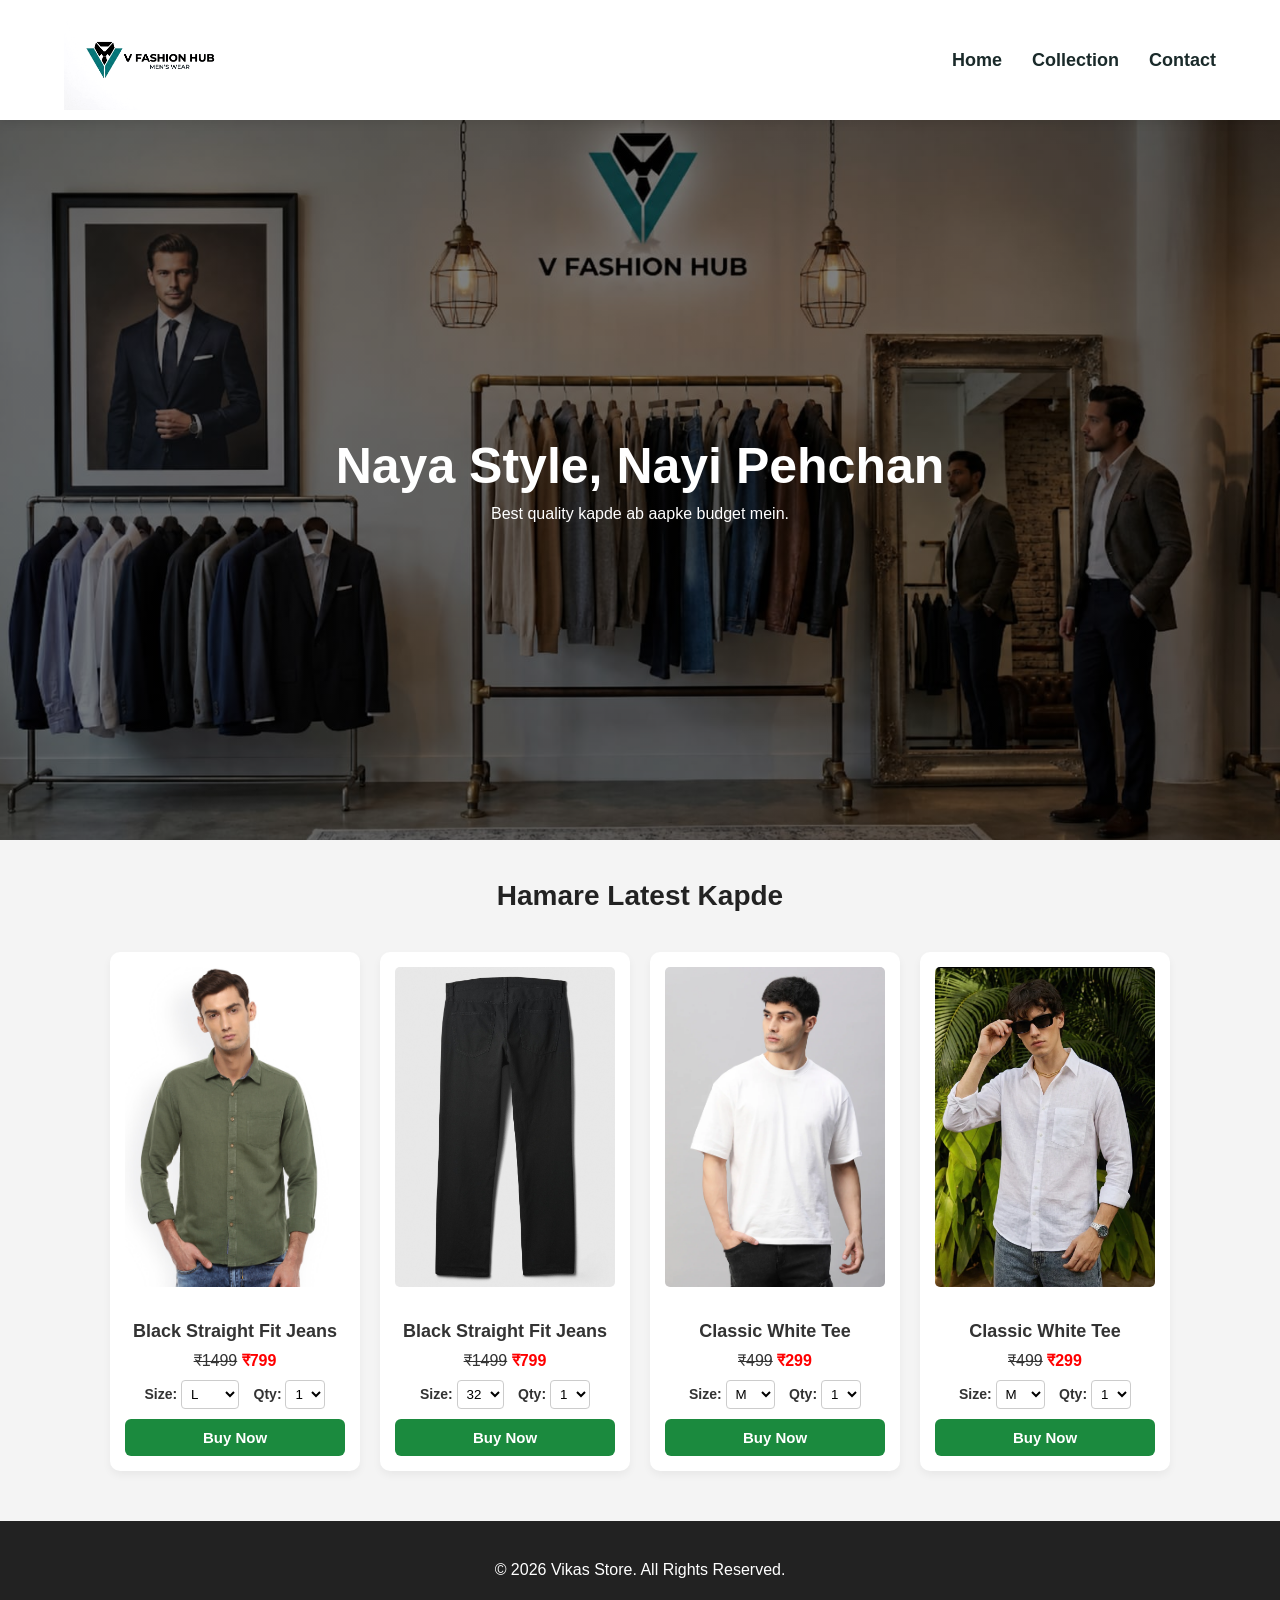
<file: index.html>
<!DOCTYPE html>
<html lang="hi">
<head>
    <meta charset="UTF-8">
    <meta name="viewport" content="width=device-width, initial-scale=1.0">
    <title>V Fashion Hub</title>
    <link rel="stylesheet" href="style.css">
    <link rel="stylesheet" href="home.css">
    <link rel="stylesheet" href="logo.css">
</head>
<body>

    <header>
        <nav class="navbar">
             <div class="logo-container">
                <img src="v fashion hub logo2.jpg" alt="V Fashion Hub Logo" class="site-logo">
            </div>
            <ul class="nav-links">
                <li><a href="home page.html">Home</a></li>
                <li><a href="collection.html">Collection</a></li>
                <li><a href="contact us.html">Contact</a></li>
            </ul>
        </nav>
    </header>
    <section class="hero">
        <h1>Naya Style, Nayi Pehchan</h1>
        <p>Best quality kapde ab aapke budget mein.</p>
    </section>

    <main>
        <h2 class="section-title">Hamare Latest Kapde</h2>
        <div class="product-container">
            
            <div class="product-card">
    <img src="shirt1.jpeg" alt="Jeans">
    <h3>Black Straight Fit Jeans</h3>
    <p><del>₹1499</del> <span style="color: red; font-weight: bold;">₹799</span></p>
    
    <div class="product-options" style="margin: 10px 0; text-align: center;">
        <label for="jeans-size" style="font-size: 14px; font-weight: bold;">Size: </label>
        <select name="size" id="jeans-size" style="padding: 5px; border-radius: 4px; border: 1px solid #ccc; background-color: #fff;">
            <option value="M">M</option>
            <option value="L" selected>L</option>
            <option value="XL">XL</option>
            <option value="XXL">XXL</option>
        </select>

        <label for="jeans-qty" style="font-size: 14px; font-weight: bold; margin-left: 10px;">Qty: </label>
        <select name="quantity" id="jeans-qty" style="padding: 5px; border-radius: 4px; border: 1px solid #ccc; background-color: #fff;">
            <option value="1">1</option>
            <option value="2">2</option>
            <option value="3">3</option>
        </select>
    </div>

    <button class="your-button-class" onclick="openForm()">Buy Now</button>
</div>



            <div class="product-card">
    <img src="pant2.jpeg" alt="Jeans">
    <h3>Black Straight Fit Jeans</h3>
    <p><del>₹1499</del> <span style="color: red; font-weight: bold;">₹799</span></p>
    
    <div class="product-options" style="margin: 10px 0; text-align: center;">
        <label for="jeans-size" style="font-size: 14px; font-weight: bold;">Size: </label>
        <select name="size" id="jeans-size" style="padding: 5px; border-radius: 4px; border: 1px solid #ccc; background-color: #fff;">
            <option value="30">30</option>
            <option value="32" selected>32</option>
            <option value="34">34</option>
            <option value="36">36</option>
        </select>

        <label for="jeans-qty" style="font-size: 14px; font-weight: bold; margin-left: 10px;">Qty: </label>
        <select name="quantity" id="jeans-qty" style="padding: 5px; border-radius: 4px; border: 1px solid #ccc; background-color: #fff;">
            <option value="1">1</option>
            <option value="2">2</option>
            <option value="3">3</option>
        </select>
    </div>

    <button class="your-button-class" onclick="openForm()">Buy Now</button>
</div>

                <div class="product-card">
    <img src="tshirt1.jpeg" alt="T-Shirt">
    <h3>Classic White Tee</h3>
    <p><del>₹499</del> <span style="color: red; font-weight: bold;">₹299</span></p>
    
    <div class="product-options" style="margin: 10px 0; text-align: center;">
        <label for="tshirt-size" style="font-size: 14px; font-weight: bold;">Size: </label>
        <select name="size" id="tshirt-size" style="padding: 5px; border-radius: 4px; border: 1px solid #ccc; background-color: #fff;">
            <option value="S">S</option>
            <option value="M" selected>M</option>
            <option value="L">L</option>
            <option value="XL">XL</option>
        </select>

        <label for="tshirt-qty" style="font-size: 14px; font-weight: bold; margin-left: 10px;">Qty: </label>
        <select name="quantity" id="tshirt-qty" style="padding: 5px; border-radius: 4px; border: 1px solid #ccc; background-color: #fff;">
            <option value="1">1</option>
            <option value="2">2</option>
            <option value="3">3</option>
        </select>
    </div>

    <button class="your-button-class" onclick="openForm()">Buy Now</button>
</div>


            <div class="product-card">
    <img src="shirt3.jpeg" alt="T-Shirt">
    <h3>Classic White Tee</h3>
    <p><del>₹499</del> <span style="color: red; font-weight: bold;">₹299</span></p>
    
    <div class="product-options" style="margin: 10px 0; text-align: center;">
        <label for="tshirt-size" style="font-size: 14px; font-weight: bold;">Size: </label>
        <select name="size" id="tshirt-size" style="padding: 5px; border-radius: 4px; border: 1px solid #ccc; background-color: #fff;">
            <option value="S">S</option>
            <option value="M" selected>M</option>
            <option value="L">L</option>
            <option value="XL">XL</option>
        </select>

        <label for="tshirt-qty" style="font-size: 14px; font-weight: bold; margin-left: 10px;">Qty: </label>
        <select name="quantity" id="tshirt-qty" style="padding: 5px; border-radius: 4px; border: 1px solid #ccc; background-color: #fff;">
            <option value="1">1</option>
            <option value="2">2</option>
            <option value="3">3</option>
        </select>
    </div>

    <button class="your-button-class" onclick="openForm()">Buy Now</button>
</div>

        </div>
    </main>

    <footer>
        <p>&copy; 2026 Vikas Store. All Rights Reserved.</p>
    </footer>
<div id="orderModal" class="modal">
    <div class="modal-content">
        <span class="close-btn" onclick="closeForm()">&times;</span>
        <h2>Order Details</h2>
        <form id="deliveryForm" onsubmit="confirmOrder(event)">
            
            <div class="form-group">
                <label for="name">Aapka Naam (Full Name):</label>
                <input type="text" id="name" required placeholder="Enter your name">
            </div>
            
            <div class="form-group">
                <label for="email">Email Address:</label>
                <input type="email" id="email" required placeholder="Enter your email address">
            </div>
            
            <div class="form-group">
                <label for="phone">Mobile Number:</label>
                <input type="tel" id="phone" required pattern="[0-9]{10}" placeholder="10-digit mobile number">
            </div>
            
            <div class="form-group">
                <label for="address">Delivery Address:</label>
                <textarea id="address" required rows="3" placeholder="Complete address with pincode"></textarea>
            </div>
            
            <div class="form-group">
                <label for="payment">Payment Method:</label>
                <select id="payment" required>
                    <option value="" disabled selected>Select Payment Method</option>
                    <option value="cod">Cash on Delivery (COD)</option>
                    <option value="upi">UPI (GPay, PhonePe, Paytm)</option>
                    <option value="card">Credit / Debit Card</option>
                </select>
            </div>
            
            <button type="submit" class="submit-order-btn">Order Confirm Karein</button>
        </form>
    </div>
</div>

<script>
    function openForm() {
        document.getElementById("orderModal").style.display = "flex";
    }

    function closeForm() {
        document.getElementById("orderModal").style.display = "none";
    }

    function confirmOrder(event) {
        event.preventDefault();
        
        // Form se customer ki details nikalna
        let name = document.getElementById("name").value;
        let email = document.getElementById("email").value;
        let phone = document.getElementById("phone").value;
        let address = document.getElementById("address").value;
        let paymentMethod = document.getElementById("payment").value;
        
        let paymentText = "";
        if(paymentMethod === "cod") paymentText = "Cash on Delivery (COD)";
        if(paymentMethod === "upi") paymentText = "UPI (GPay/PhonePe/Paytm)";
        if(paymentMethod === "card") paymentText = "Credit/Debit Card";

        // YAHAN APNA REAL WHATSAPP NUMBER DAALEIN (Jaise: 919876543210)
        let myWhatsAppNumber = "917096254826"; 

        // WhatsApp par jaane wala message format
        let message = "New Order Received! 🎉\n\n" +
                      "Customer Name: " + name + "\n" +
                      "Email: " + email + "\n" +
                      "Mobile: " + phone + "\n" +
                      "Address: " + address + "\n" +
                      "Payment Mode: " + paymentText;

        // Message ko URL format mein convert karna
        let encodedMessage = encodeURIComponent(message);

        // WhatsApp Link generate karna
        let whatsAppUrl = "https://api.whatsapp.com/send?phone=" + myWhatsAppNumber + "&text=" + encodedMessage;
        
        // Naye tab mein WhatsApp open karna
        window.open(whatsAppUrl, '_blank');

        // Form ko close aur reset karna
        closeForm();
        document.getElementById("deliveryForm").reset();
    }

    window.onclick = function(event) {
        let modal = document.getElementById("orderModal");
        if (event.target == modal) {
            modal.style.display = "none";
        }
    }
</script>
</body>
</html>
</file>
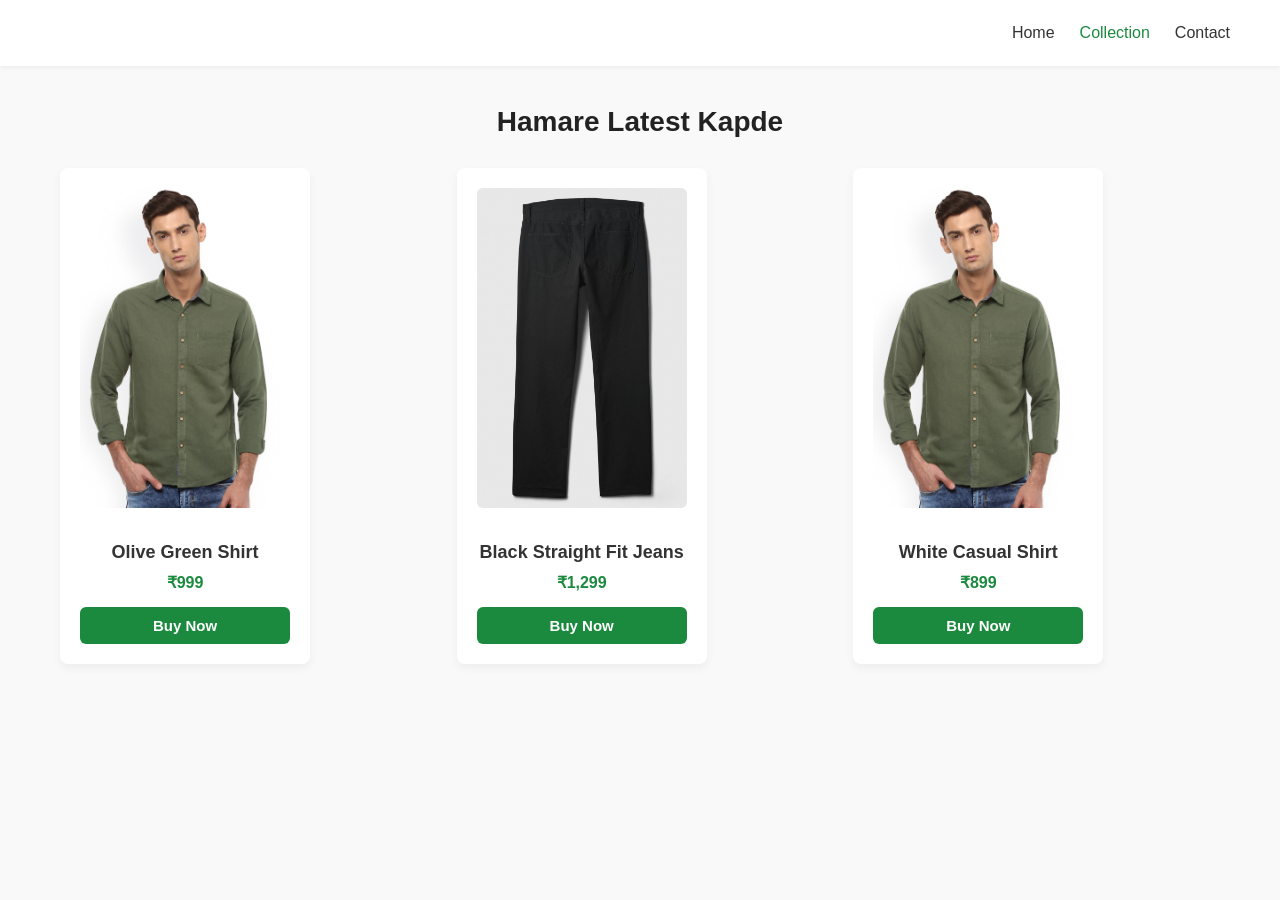
<file: collection.html>
<!DOCTYPE html>
<html lang="en">
<head>
    <meta charset="UTF-8">
    <meta name="viewport" content="width=device-width, initial-scale=1.0">
    <title>Our Collection - V Fashion Hub</title>
    <link rel="stylesheet" href="style.css">
</head>
<body>

    <nav class="navbar">
        <div class="logo">V FASHION HUB</div>
        <ul class="nav-links">
            <li><a href="index.html">Home</a></li>
            <li><a href="collection.html" class="active">Collection</a></li>
            <li><a href="contact us.html">Contact</a></li>
        </ul>
    </nav>

    <main class="collection-container">
        <h2 class="section-title">Hamare Latest Kapde</h2>
        
        <div class="product-grid">
            <div class="product-card">
                <img src="shirt1.jpeg" alt="Olive Green Shirt">
                <h3>Olive Green Shirt</h3>
                <p class="price">₹999</p>
                <button class="your-button-class" onclick="openForm()">Buy Now</button>
            </div>

            <div class="product-card">
                <img src="pant2.jpeg" alt="Black Straight Fit Jeans">
                <h3>Black Straight Fit Jeans</h3>
                <p class="price">₹1,299</p>
                <button class="your-button-class" onclick="openForm()">Buy Now</button>
            </div>

            <div class="product-card">
                <img src="shirt1.jpeg" alt="White Casual Shirt">
                <h3>White Casual Shirt</h3>
                <p class="price">₹899</p>
                <button class="your-button-class" onclick="openForm()">Buy Now</button>
            </div>
        </div>
    </main>

</body>
</html>
</file>
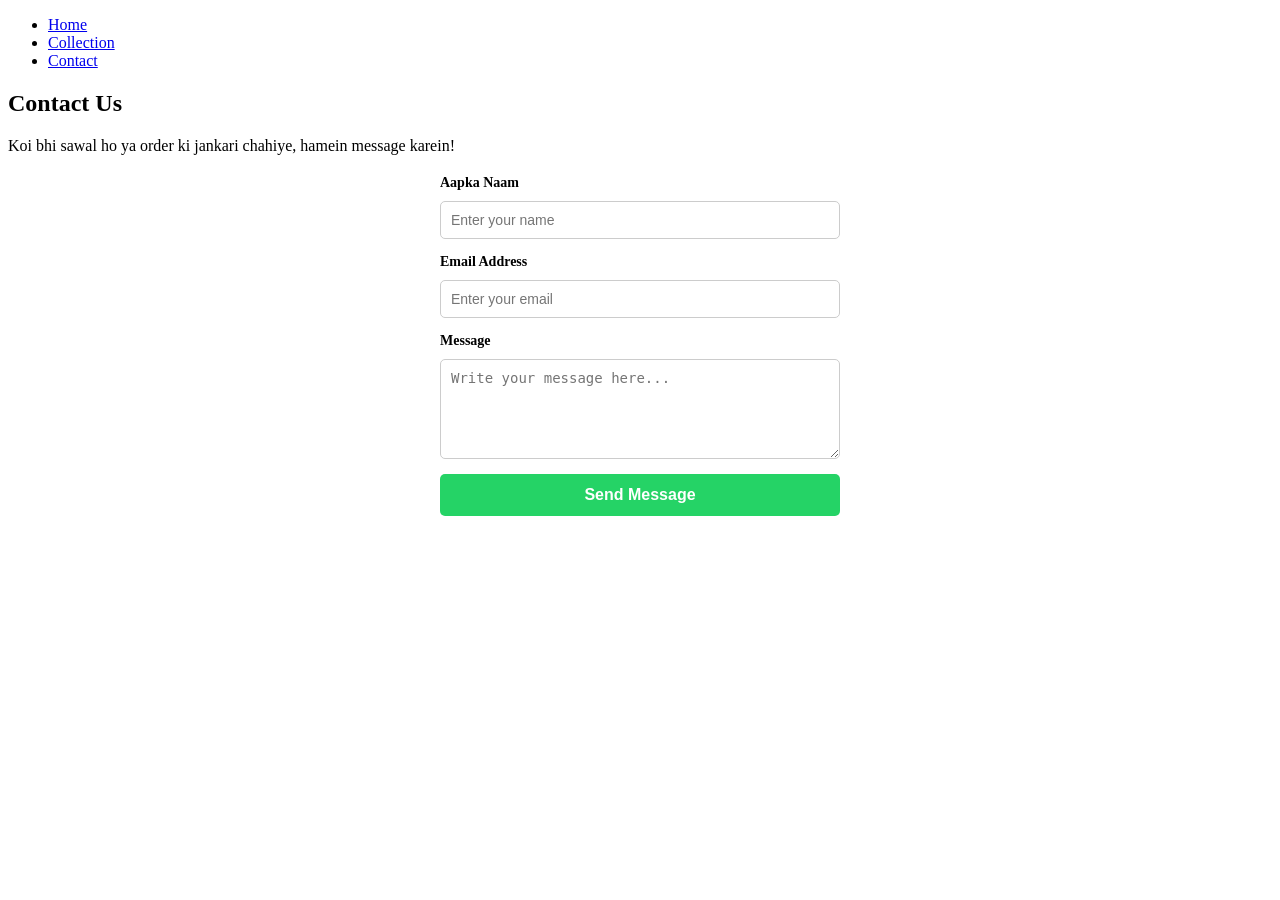
<file: contact us.html>
<!DOCTYPE html>
<html lang="en">
<head>

    <style>
    /* Form ka main container */
    #whatsappForm {
        display: flex;
        flex-direction: column; /* Isse sab kuch ek ke niche ek aayega */
        gap: 15px; /* Inputs ke beech me barabar space */
        max-width: 400px; /* Form ki width set karne ke liye */
        margin: 20px auto 0 auto; /* Form ko center me lane ke liye */
        text-align: left;
    }

    /* Labels ki styling */
    #whatsappForm label {
        font-weight: bold;
        font-size: 14px;
        margin-bottom: -5px; /* Label aur input ko paas lane ke liye */
        display: block;
    }

    /* Input fields aur Textarea ki styling */
    #whatsappForm input, 
    #whatsappForm textarea {
        width: 100%;
        padding: 10px;
        border: 1px solid #ccc;
        border-radius: 5px;
        font-size: 14px;
        box-sizing: border-box; /* Padding se width na badhe isliye */
    }

    /* Textarea ki height */
    #whatsappForm textarea {
        height: 100px;
        resize: vertical; /* User height badi-choti kar sake */
    }

    /* Send Message Button ki styling (Agar aapki classes pehle se hain toh theek, nahi toh ye use karein) */
    .send-btn {
        background-color: #25D366; /* WhatsApp Green Color */
        color: white;
        padding: 12px;
        border: none;
        border-radius: 5px;
        font-size: 16px;
        font-weight: bold;
        cursor: pointer;
        transition: background 0.3s;
    }

    .send-btn:hover {
        background-color: #128C7E; /* Hover karne par dark green */
    }
</style>


    <meta charset="UTF-8">
    <meta name="viewport" content="width=device-width, initial-scale=1.0">
    <title>Contact Us - V Fashion Hub</title>
    </head>
<body>

    <nav class="navbar">

        <ul class="nav-links">
                <li><a href="home page.html">Home</a></li>
                <li><a href="collection.html">Collection</a></li>
                <li><a href="contact.html">Contact</a></li>
            </ul>
        </nav>

    <main class="contact-container">
        <div class="contact-box">
            <h2>Contact Us</h2>
            <p>Koi bhi sawal ho ya order ki jankari chahiye, hamein message karein!</p>
            
            <form id="whatsappForm" onsubmit="sendToWhatsApp(event)">
                
                <label>Aapka Naam</label>
                <input type="text" id="customerName" placeholder="Enter your name" required>

                <label>Email Address</label>
                <input type="email" id="customerEmail" placeholder="Enter your email" required>

                <label>Message</label>
                <textarea id="customerMessage" placeholder="Write your message here..." required></textarea>

                <button type="submit" class="send-btn">Send Message</button>
            </form>
            </div>
    </main>

    <script>
    function sendToWhatsApp(event) {
        // Isse page reset/reload nahi hoga
        event.preventDefault();

        // ⚠️ APNA REAL NUMBER YAHAN DALIE (Jaise: "919876543210")
        const myPhoneNumber = "917096254826"; 

        const name = document.getElementById('customerName').value;
        const email = document.getElementById('customerEmail').value;
        const message = document.getElementById('customerMessage').value;

        // Ek hi line me simple text message format
        const textMessage = "New Message from V Fashion Hub%0A%0A*Name:* " + encodeURIComponent(name) + "%0A*Email:* " + encodeURIComponent(email) + "%0A*Message:* " + encodeURIComponent(message);

        const whatsappURL = "https://api.whatsapp.com/send?phone=" + myPhoneNumber + "&text=" + textMessage;

        // WhatsApp open karne ke liye
        window.open(whatsappURL, '_blank');
    }
    </script>
    </body>
</html>
</file>
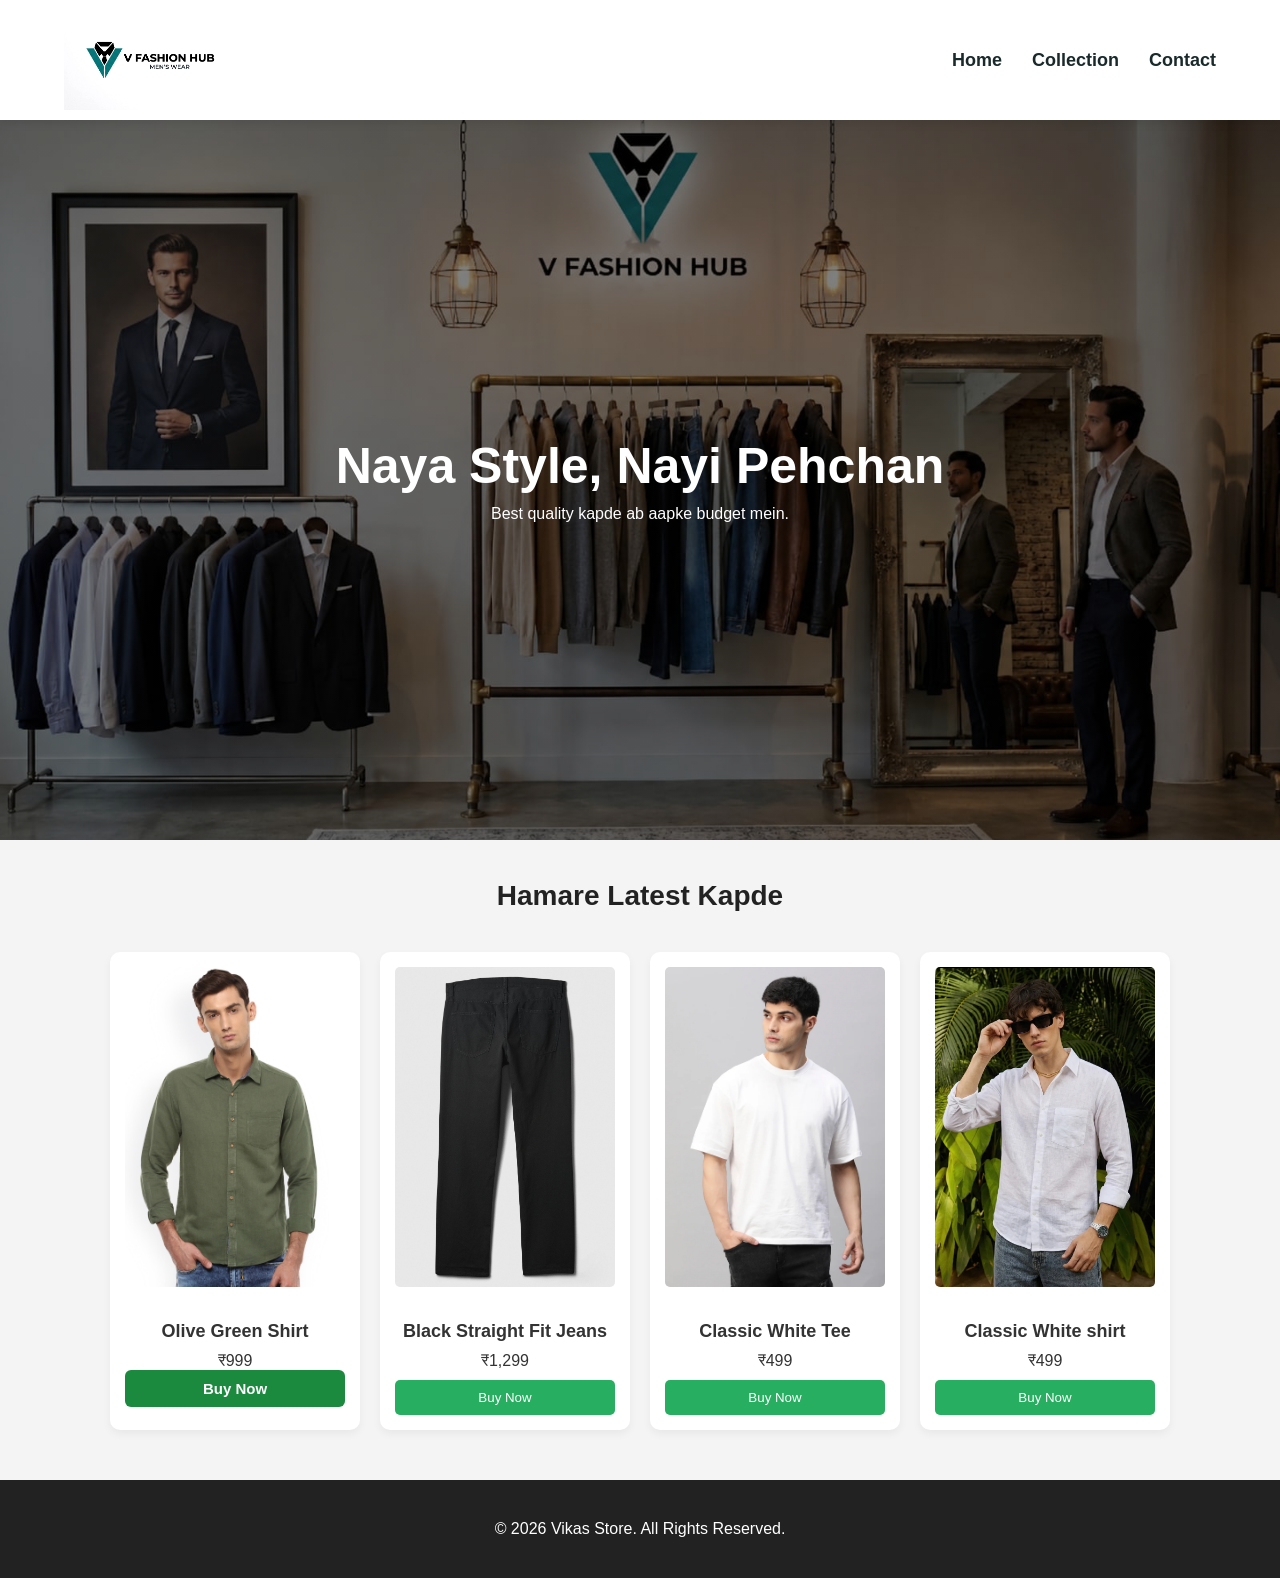
<file: index (2).html>
<!DOCTYPE html>
<html lang="hi">
<head>
    <meta charset="UTF-8">
    <meta name="viewport" content="width=device-width, initial-scale=1.0">
    <title>Apna Garment Store</title>
    <link rel="stylesheet" href="style.css">
    <link rel="stylesheet" href="home.css">
    <link rel="stylesheet" href="logo.css">
</head>
<body>

    <header>
        <nav class="navbar">
             <div class="logo-container">
                <img src="v fashion hub logo2.jpg" alt="V Fashion Hub Logo" class="site-logo">
            </div>
            <ul class="nav-links">
                <li><a href="index.html">Home</a></li>
                <li><a href="#">Collection</a></li>
                <li><a href="#">Contact</a></li>
            </ul>
        </nav>
    </header>

    <section class="hero">
        <h1>Naya Style, Nayi Pehchan</h1>
        <p>Best quality kapde ab aapke budget mein.</p>
    </section>

    <main>
        <h2 class="section-title">Hamare Latest Kapde</h2>
        <div class="product-container">
            
            <div class="product-card">
                <img src="shirt1.jpeg" alt="Shirt">
                <h3>Olive Green Shirt</h3>
                <p>₹999</p>
                <button class="your-button-class" onclick="openForm()">Buy Now</button>
            </div>

            <div class="product-card">
                <img src="pant2.jpeg" alt="Jeans">
                <h3>Black Straight Fit Jeans</h3>
                <p>₹1,299</p>
                <button class="buy-btn">Buy Now</button>
            </div>

            <div class="product-card">
                <img src="tshirt1.jpeg" alt="T-Shirt">
                <h3>Classic White Tee</h3>
                <p>₹499</p>
                <button class="buy-btn">Buy Now</button>
            </div>

            <div class="product-card">
                <img src="shirt3.jpeg" alt="White-SHIRT">
                <h3>Classic White shirt</h3>
                <p>₹499</p>
                <button class="buy-btn">Buy Now</button>
            </div>

        </div>
    </main>

    <footer>
        <p>&copy; 2026 Vikas Store. All Rights Reserved.</p>
    </footer>
<div id="orderModal" class="modal">
    <div class="modal-content">
        <span class="close-btn" onclick="closeForm()">&times;</span>
        <h2>Order Details</h2>
        <form id="deliveryForm" onsubmit="confirmOrder(event)">
            
            <div class="form-group">
                <label for="name">Aapka Naam (Full Name):</label>
                <input type="text" id="name" required placeholder="Enter your name">
            </div>
            
            <div class="form-group">
                <label for="email">Email Address:</label>
                <input type="email" id="email" required placeholder="Enter your email address">
            </div>
            
            <div class="form-group">
                <label for="phone">Mobile Number:</label>
                <input type="tel" id="phone" required pattern="[0-9]{10}" placeholder="10-digit mobile number">
            </div>
            
            <div class="form-group">
                <label for="address">Delivery Address:</label>
                <textarea id="address" required rows="3" placeholder="Complete address with pincode"></textarea>
            </div>
            
            <div class="form-group">
                <label for="payment">Payment Method:</label>
                <select id="payment" required>
                    <option value="" disabled selected>Select Payment Method</option>
                    <option value="cod">Cash on Delivery (COD)</option>
                    <option value="upi">UPI (GPay, PhonePe, Paytm)</option>
                    <option value="card">Credit / Debit Card</option>
                </select>
            </div>
            
            <button type="submit" class="submit-order-btn">Order Confirm Karein</button>
        </form>
    </div>
</div>

<script>
    function openForm() {
        document.getElementById("orderModal").style.display = "flex";
    }

    function closeForm() {
        document.getElementById("orderModal").style.display = "none";
    }

    function confirmOrder(event) {
        event.preventDefault();
        
        // Form se customer ki details nikalna
        let name = document.getElementById("name").value;
        let email = document.getElementById("email").value;
        let phone = document.getElementById("phone").value;
        let address = document.getElementById("address").value;
        let paymentMethod = document.getElementById("payment").value;
        
        let paymentText = "";
        if(paymentMethod === "cod") paymentText = "Cash on Delivery (COD)";
        if(paymentMethod === "upi") paymentText = "UPI (GPay/PhonePe/Paytm)";
        if(paymentMethod === "card") paymentText = "Credit/Debit Card";

        // YAHAN APNA REAL WHATSAPP NUMBER DAALEIN (Jaise: 919876543210)
        let myWhatsAppNumber = "917096254826"; 

        // WhatsApp par jaane wala message format
        let message = "New Order Received! 🎉\n\n" +
                      "Customer Name: " + name + "\n" +
                      "Email: " + email + "\n" +
                      "Mobile: " + phone + "\n" +
                      "Address: " + address + "\n" +
                      "Payment Mode: " + paymentText;

        // Message ko URL format mein convert karna
        let encodedMessage = encodeURIComponent(message);

        // WhatsApp Link generate karna
        let whatsAppUrl = "https://api.whatsapp.com/send?phone=" + myWhatsAppNumber + "&text=" + encodedMessage;
        
        // Naye tab mein WhatsApp open karna
        window.open(whatsAppUrl, '_blank');

        // Form ko close aur reset karna
        closeForm();
        document.getElementById("deliveryForm").reset();
    }

    window.onclick = function(event) {
        let modal = document.getElementById("orderModal");
        if (event.target == modal) {
            modal.style.display = "none";
        }
    }
</script>
</body>
</html>
</file>
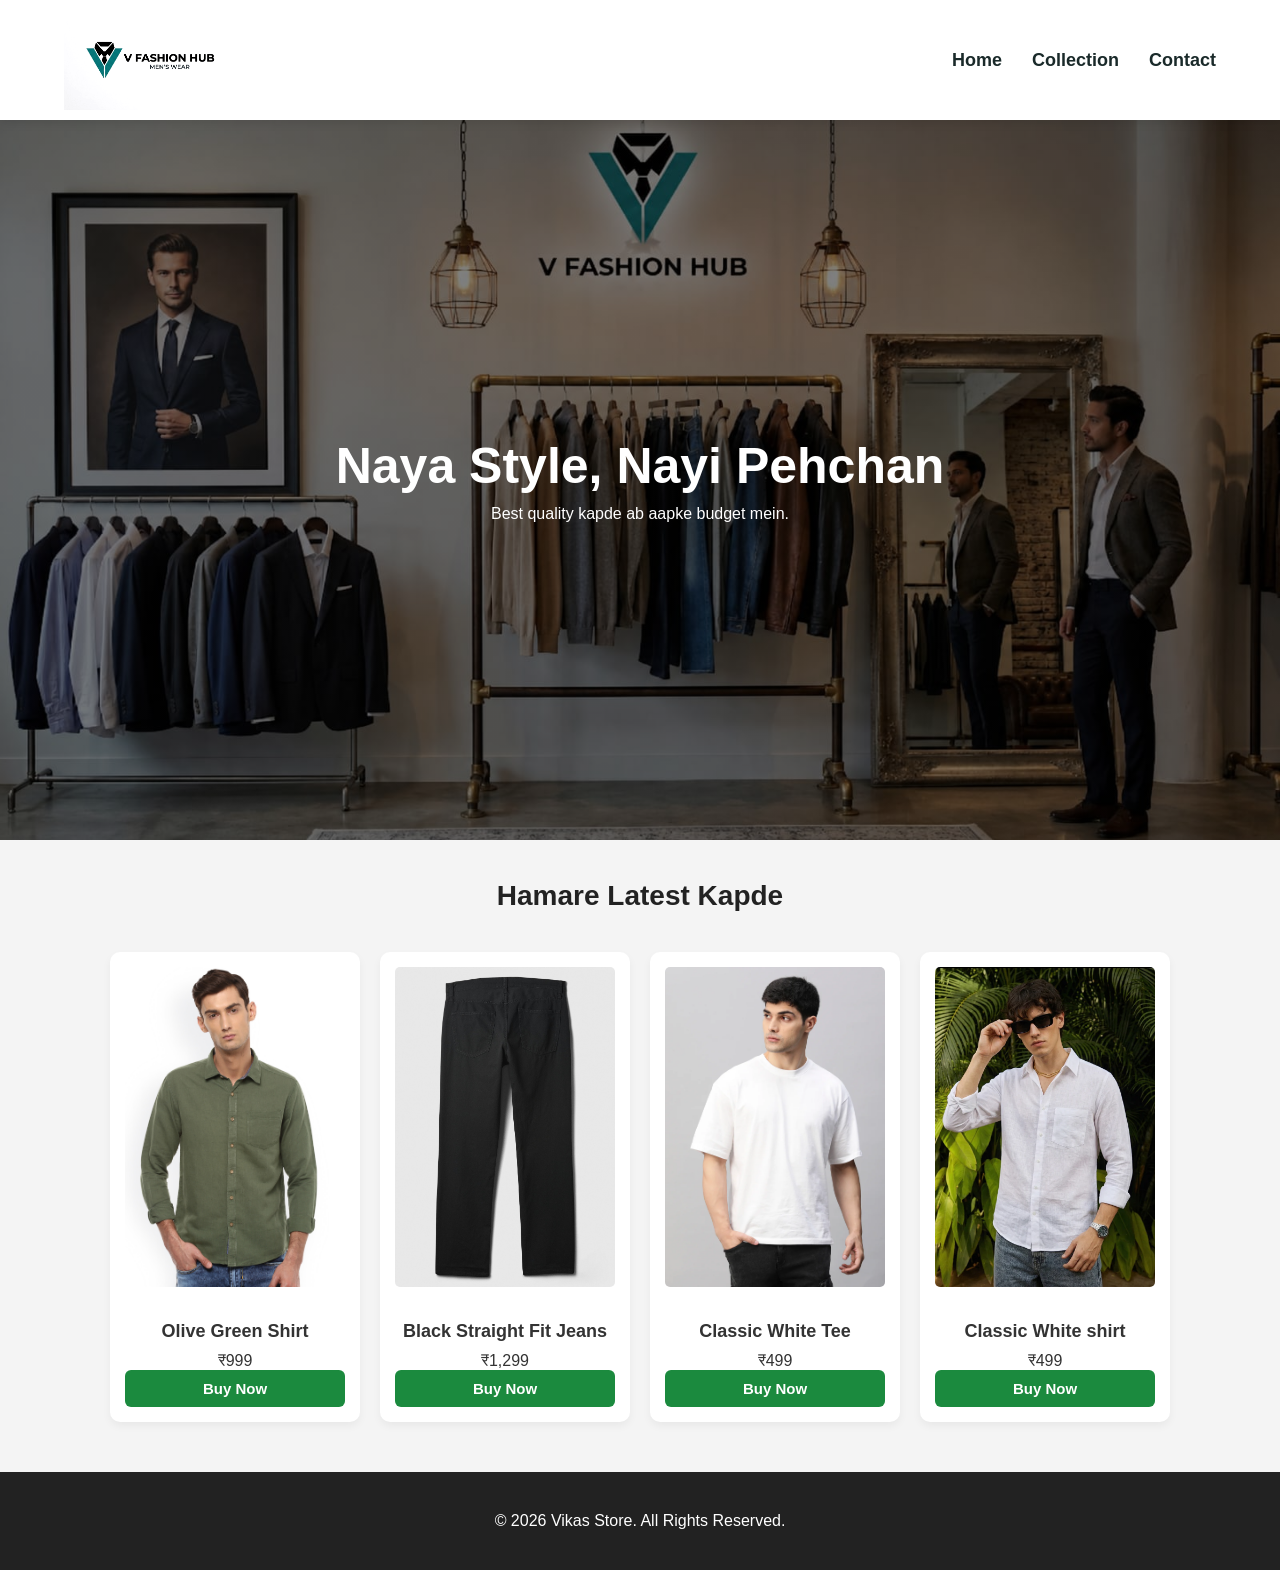
<file: index - Copy.html>
<!DOCTYPE html>
<html lang="hi">
<head>
    <meta charset="UTF-8">
    <meta name="viewport" content="width=device-width, initial-scale=1.0">
    <title>V Fashion Hub</title>
    <link rel="stylesheet" href="style.css">
    <link rel="stylesheet" href="home.css">
    <link rel="stylesheet" href="logo.css">
</head>
<body>

    <header>
        <nav class="navbar">
             <div class="logo-container">
                <img src="v fashion hub logo2.jpg" alt="V Fashion Hub Logo" class="site-logo">
            </div>
            <ul class="nav-links">
                <li><a href="home page.html">Home</a></li>
                <li><a href="collection.html">Collection</a></li>
                <li><a href="contact.html">Contact</a></li>
            </ul>
        </nav>
    </header>

    <section class="hero">
        <h1>Naya Style, Nayi Pehchan</h1>
        <p>Best quality kapde ab aapke budget mein.</p>
    </section>

    <main>
        <h2 class="section-title">Hamare Latest Kapde</h2>
        <div class="product-container">
            
            <div class="product-card">
                <img src="shirt1.jpeg" alt="Shirt">
                <h3>Olive Green Shirt</h3>
                <p>₹999</p>
                <button class="your-button-class" onclick="openForm()">Buy Now</button>
            </div>

            <div class="product-card">
                <img src="pant2.jpeg" alt="Jeans">
                <h3>Black Straight Fit Jeans</h3>
                <p>₹1,299</p>
                <button class="your-button-class" onclick="openForm()">Buy Now</button>
            </div>

            <div class="product-card">
                <img src="tshirt1.jpeg" alt="T-Shirt">
                <h3>Classic White Tee</h3>
                <p>₹499</p>
                <button class="your-button-class" onclick="openForm()">Buy Now</button>
            </div>

            <div class="product-card">
                <img src="shirt3.jpeg" alt="White-SHIRT">
                <h3>Classic White shirt</h3>
                <p>₹499</p>
                <button class="your-button-class" onclick="openForm()">Buy Now</button>
            </div>

        </div>
    </main>

    <footer>
        <p>&copy; 2026 Vikas Store. All Rights Reserved.</p>
    </footer>
<div id="orderModal" class="modal">
    <div class="modal-content">
        <span class="close-btn" onclick="closeForm()">&times;</span>
        <h2>Order Details</h2>
        <form id="deliveryForm" onsubmit="confirmOrder(event)">
            
            <div class="form-group">
                <label for="name">Aapka Naam (Full Name):</label>
                <input type="text" id="name" required placeholder="Enter your name">
            </div>
            
            <div class="form-group">
                <label for="email">Email Address:</label>
                <input type="email" id="email" required placeholder="Enter your email address">
            </div>
            
            <div class="form-group">
                <label for="phone">Mobile Number:</label>
                <input type="tel" id="phone" required pattern="[0-9]{10}" placeholder="10-digit mobile number">
            </div>
            
            <div class="form-group">
                <label for="address">Delivery Address:</label>
                <textarea id="address" required rows="3" placeholder="Complete address with pincode"></textarea>
            </div>
            
            <div class="form-group">
                <label for="payment">Payment Method:</label>
                <select id="payment" required>
                    <option value="" disabled selected>Select Payment Method</option>
                    <option value="cod">Cash on Delivery (COD)</option>
                    <option value="upi">UPI (GPay, PhonePe, Paytm)</option>
                    <option value="card">Credit / Debit Card</option>
                </select>
            </div>
            
            <button type="submit" class="submit-order-btn">Order Confirm Karein</button>
        </form>
    </div>
</div>

<script>
    function openForm() {
        document.getElementById("orderModal").style.display = "flex";
    }

    function closeForm() {
        document.getElementById("orderModal").style.display = "none";
    }

    function confirmOrder(event) {
        event.preventDefault();
        
        // Form se customer ki details nikalna
        let name = document.getElementById("name").value;
        let email = document.getElementById("email").value;
        let phone = document.getElementById("phone").value;
        let address = document.getElementById("address").value;
        let paymentMethod = document.getElementById("payment").value;
        
        let paymentText = "";
        if(paymentMethod === "cod") paymentText = "Cash on Delivery (COD)";
        if(paymentMethod === "upi") paymentText = "UPI (GPay/PhonePe/Paytm)";
        if(paymentMethod === "card") paymentText = "Credit/Debit Card";

        // YAHAN APNA REAL WHATSAPP NUMBER DAALEIN (Jaise: 919876543210)
        let myWhatsAppNumber = "917096254826"; 

        // WhatsApp par jaane wala message format
        let message = "New Order Received! 🎉\n\n" +
                      "Customer Name: " + name + "\n" +
                      "Email: " + email + "\n" +
                      "Mobile: " + phone + "\n" +
                      "Address: " + address + "\n" +
                      "Payment Mode: " + paymentText;

        // Message ko URL format mein convert karna
        let encodedMessage = encodeURIComponent(message);

        // WhatsApp Link generate karna
        let whatsAppUrl = "https://api.whatsapp.com/send?phone=" + myWhatsAppNumber + "&text=" + encodedMessage;
        
        // Naye tab mein WhatsApp open karna
        window.open(whatsAppUrl, '_blank');

        // Form ko close aur reset karna
        closeForm();
        document.getElementById("deliveryForm").reset();
    }

    window.onclick = function(event) {
        let modal = document.getElementById("orderModal");
        if (event.target == modal) {
            modal.style.display = "none";
        }
    }
</script>
</body>
</html>
</file>
<file: style.css>
* {
    margin: 0;
    padding: 0;
    box-sizing: border-box;
    font-family: 'Segoe UI', Tahoma, Geneva, Verdana, sans-serif;
}

body {
    background-color: #f4f4f4;
}

/* Navbar */
.navbar {
    display: flex;
    justify-content: space-between;
    align-items: center;
    padding: 20px 50px;
    background: #2c3e50;
    color: white;
}

.logo {
    font-size: 24px;
    font-weight: bold;
}

.logo span {
    color: #27ae60;
}

.nav-links {
    list-style: none;
    display: flex;
}

.nav-links li {
    margin-left: 20px;
}

.nav-links a {
    color: white;
    text-decoration: none;
}

/* Hero Section */
.hero {
    height: 300px;
    background: linear-gradient(rgba(0,0,0,0.5), rgba(0,0,0,0.5)), url('https://via.placeholder.com/1200x400');
    background-size: cover;
    display: flex;
    flex-direction: column;
    justify-content: center;
    align-items: center;
    color: white;
    text-align: center;
}

/* Products */
.section-title {
    text-align: center;
    margin: 40px 0;
}

.product-container {
    display: flex;
    justify-content: center;
    flex-wrap: wrap;
    gap: 20px;
    padding: 0 20px;
}

.product-card {
    background: white;
    padding: 15px;
    border-radius: 8px;
    box-shadow: 0 4px 8px rgba(0,0,0,0.1);
    text-align: center;
    width: 250px;
}

.product-card img {
    width: 100%;
    border-radius: 5px;
}

.product-card h3 {
    margin: 15px 0 10px;
}

.buy-btn {
    background: #27ae60;
    color: white;
    border: none;
    padding: 10px 20px;
    margin-top: 10px;
    cursor: pointer;
    border-radius: 5px;
    width: 100%;
}

.buy-btn:hover {
    background: #219150;
}

footer {
    text-align: center;
    padding: 20px;
    background: #2c3e50;
    color: white;
    margin-top: 40px;
}
.product-card img {
    width: 100%;
    height: 300px; 
    object-fit: cover; 
    border-radius: 5px;
}


/* =======================================================
   FLIPKART STYLE MOBILE RESPONSIVE (100% SCREEN FIX)
   ======================================================= */

/* 1. Poori window ko lock karein taaki right side ka white space gayab ho jaye */
html, body {
    width: 100% !important;
    margin: 0 !important;
    padding: 0 !important;
    overflow-x: hidden !important;
    box-sizing: border-box;
}

*, *:before, *:after {
    box-sizing: inherit;
}

/* 2. Jab website mobile screen (768px se choti) par khulegi */
@media (max-width: 768px) {
    
    /* Navbar/Header Adjustment */
    header, .navbar {
        width: 100% !important;
        display: flex !important;
        flex-direction: column !important; /* Logo upar, links niche */
        align-items: center !important;
        justify-content: center !important;
        padding: 10px 0 !important;
        margin: 0 !important;
        background: #ffffff !important;
        box-shadow: 0 2px 4px rgba(0,0,0,0.08);
    }

    /* Logo Container ko center karein */
    .logo-container {
        width: 100% !important;
        display: flex !important;
        justify-content: center !important;
        margin-bottom: 8px !important;
    }

    /* Logo ka size mobile ke hisab se perfect fit */
    .site-logo {
        width: 150px !important;
        height: auto !important;
        max-width: 100% !important;
    }

    /* Nav links ek line me center */
    .nav-links {
        display: flex !important;
        flex-direction: row !important;
        justify-content: center !important;
        gap: 20px !important;
        width: 100% !important;
        padding: 0 !important;
        margin: 5px 0 0 0 !important;
        list-style: none !important;
    }

    .nav-links li a {
        font-size: 14px !important;
        text-decoration: none;
        color: #212121;
        font-weight: 500;
    }

    /* Top Banner Adjustment */
    .banner, .banner-container, img[src*="banner"] {
        width: 100% !important;
        max-width: 100% !important;
        margin: 0 !important;
        padding: 0 !important;
    }

    header + div img, .banner img {
        width: 100% !important;
        height: 200px !important; /* Mobile par banner height auto filter */
        object-fit: cover !important;
    }

    /* Headings */
    h2 {
        font-size: 18px !important;
        text-align: center !important;
        margin: 15px 0 5px 0 !important;
    }

    /* Flipkart Jaisa 2-Column Product Layout */
    .product-container {
        display: grid !important;
        grid-template-columns: repeat(2, 1fr) !important; /* Ek line me 2 cards */
        gap: 8px !important;
        padding: 8px !important;
        width: 100% !important;
        box-sizing: border-box !important;
    }

    /* Product Card Mobile Design */
    .product-card {
        background: #ffffff !important;
        border-radius: 4px !important;
        padding: 8px !important;
        margin: 0 !important;
        width: 100% !important;
        box-shadow: 0 1px 4px rgba(0,0,0,0.08) !important;
        display: flex !important;
        flex-direction: column !important;
        justify-content: space-between !important;
    }

    /* Card ke andar ki photo */
    .product-card img {
        width: 100% !important;
        height: 130px !important;
        object-fit: contain !important;
        margin-bottom: 5px !important;
    }

    .product-card p {
        font-size: 13px !important;
        margin: 3px 0 !important;
        text-align: center !important;
    }

    /* Orange "Buy Now" Button */
    .buy-btn {
        width: 100% !important;
        padding: 8px 0 !important;
        font-size: 12px !important;
        font-weight: bold !important;
        background-color: #ff9f00 !important;
        color: white !important;
        border: none !important;
        border-radius: 2px !important;
        margin-top: 5px !important;
        cursor: pointer;
    }

    /* Order Details Form Box Fix */
    .modal-content {
        width: 90% !important;
        max-width: 95% !important;
        padding: 15px !important;
        margin: 10% auto !important;
    }
    
    .form-group input, .form-group select, .form-group textarea {
        width: 100% !important;
        box-sizing: border-box !important;
    }
}




/* Jo class aapne HTML me likhi hai, usi ka style */
.your-button-class {
    background-color: #1b8a3e; /* Green color */
    color: white;              /* White text */
    border: none;              /* Black border hatane ke liye */
    padding: 10px 24px;        /* Button ka size bada karne ke liye */
    font-size: 16px;           /* Text size */
    font-weight: bold;         /* Text ko bold karne ke liye */
    border-radius: 6px;        /* Round corners */
    cursor: pointer;           /* Hover karne par hand icon */
    display: inline-block;
    text-align: center;
    transition: background-color 0.2s ease;
}

/* Hover effect */
.your-button-class:hover {
    background-color: #146c2f; /* Hover karne par dark green */
}


collection ke liye

/* General Setup */
* {
    margin: 0;
    padding: 0;
    box-sizing: border-box;
    font-family: 'Poppins', sans-serif;
}

body {
    background-color: #f9f9f9;
}

/* Navbar Styling (Just for reference) */
.navbar {
    display: flex;
    justify-content: space-between;
    align-items: center;
    padding: 20px 50px;
    background-color: #fff;
    box-shadow: 0 2px 5px rgba(0,0,0,0.05);
}

.logo {
    font-size: 22px;
    font-weight: bold;
    letter-spacing: 1px;
}

.nav-links {
    display: flex;
    list-style: none;
}

.nav-links li {
    margin-left: 25px;
}

.nav-links a {
    text-decoration: none;
    color: #333;
    font-weight: 500;
    transition: color 0.3s;
}

.nav-links a:hover, .nav-links a.active {
    color: #1b8a3e; /* Active page green dikhega */
}

/* ==========================================
   COLLECTION PAGE STYLES 
   ========================================== */
.collection-container {
    max-width: 1200px;
    margin: 40px auto;
    padding: 0 20px;
}

.section-title {
    text-align: center;
    margin-bottom: 30px;
    font-size: 28px;
    color: #222;
}

.product-grid {
    display: grid;
    grid-template-columns: repeat(auto-fit, minmax(280px, 1fr));
    gap: 30px;
}

.product-card {
    background: #fff;
    padding: 20px;
    border-radius: 8px;
    text-align: center;
    box-shadow: 0 4px 10px rgba(0,0,0,0.05);
    transition: transform 0.3s ease;
}

.product-card:hover {
    transform: translateY(-5px);
}

.product-card img {
    width: 100%;
    height: 320px;
    object-fit: cover;
    border-radius: 6px;
    margin-bottom: 15px;
}

.product-card h3 {
    font-size: 18px;
    color: #333;
    margin-bottom: 10px;
}

.product-card .price {
    font-size: 16px;
    font-weight: bold;
    color: #1b8a3e;
    margin-bottom: 15px;
}

/* Green Buy Now Button code from earlier */
.your-button-class {
    background-color: #1b8a3e;
    color: white;
    border: none;
    padding: 10px 24px;
    font-size: 15px;
    font-weight: bold;
    border-radius: 6px;
    cursor: pointer;
    width: 100%;
    transition: background-color 0.2s;
}

.your-button-class:hover {
    background-color: #146c2f;
}

/* ==========================================
   CONTACT PAGE STYLES 
   ========================================== */
.contact-container {
    display: flex;
    justify-content: center;
    align-items: center;
    padding: 60px 20px;
}

.contact-box {
    background: #fff;
    max-width: 500px;
    width: 100%;
    padding: 40px;
    border-radius: 10px;
    box-shadow: 0 4px 15px rgba(0,0,0,0.08);
}

.contact-box h2 {
    margin-bottom: 10px;
    font-size: 26px;
    color: #222;
}

.contact-box p {
    color: #666;
    font-size: 14px;
    margin-bottom: 25px;
    line-height: 1.5;
}

.form-group {
    margin-bottom: 20px;
}

.form-group label {
    display: block;
    font-size: 14px;
    font-weight: 500;
    margin-bottom: 8px;
    color: #333;
}

.form-group input, .form-group textarea {
    width: 100%;
    padding: 12px;
    border: 1px solid #ddd;
    border-radius: 6px;
    font-size: 14px;
    outline: none;
    transition: border-color 0.3s;
}

.form-group input:focus, .form-group textarea:focus {
    border-color: #1b8a3e; /* Focus karne par border green hoga */
}

.submit-btn {
    background-color: #1b8a3e;
    color: white;
    border: none;
    padding: 12px;
    font-size: 16px;
    font-weight: bold;
    border-radius: 6px;
    cursor: pointer;
    width: 100%;
    transition: background-color 0.2s;
}

.submit-btn:hover {
    background-color: #146c2f;
}


slider ke liye

/* Slider ka main frame */
.slider-container {
    width: 100%;
    max-width: 1200px; /* Aapke content ke hisab se width */
    margin: 20px auto;  /* Upar-neeche thoda gap aur center alignment */
    overflow: hidden;   /* Jo images screen se bahar hain wo chhup jayengi */
    border-radius: 8px; /* Corners thode round karne ke liye */
    box-shadow: 0 4px 10px rgba(0, 0, 0, 0.1);
}

/* Sabhi slides ko ek line me lane ke liye wrapper */
.slider {
    display: flex;
    width: 300%; /* Agar 3 images hain to 300% (jitni images, utna guna) */
    transition: transform 0.5s ease-in-out; /* Slide hone ka smooth effect */
}

/* Har ek single slide ki styling */
.slide {
    width: 100%;
}

.slide img {
    width: 100%;
    height: auto;
    object-fit: cover; /* Image stretch nahi hogi */
    display: block;
}


/* Aapke logo image ki CSS class ya tag */
.navbar img, .logo img {
    height: 100px; /* Ya jo bhi aapki size ho */
    mix-blend-mode: multiply; /* Yeh white background ko transparent bana dega */
}
</file>
<file: home.css>
/* Basic Reset */
* {
    margin: 0;
    padding: 0;
    box-sizing: border-box;
    font-family: 'Poppins', sans-serif;
}

body {
    background-color: #f4f4f4;
    color: #333;
}

/* Navbar Styling */
.navbar {
    display: flex;
    justify-content: space-between;
    align-items: center;
    background-color: #ffffff;
    padding: 15px 50px;
    box-shadow: 0 2px 5px rgba(0,0,0,0.1);
    position: sticky;
    top: 0;
    z-index: 1000;
}

.logo {
    font-size: 24px;
    font-weight: bold;
    color: #2c3e50;
}

.logo span {
    color: #27ae60; /* Store highlight color */
}

.nav-links {
    list-style: none;
    display: flex;
}

.nav-links li {
    margin-left: 25px;
}

.nav-links a {
    text-decoration: none;
    color: #333;
    font-weight: 500;
    transition: 0.3s;
}

.nav-links a:hover {
    color: #27ae60;
}

/* Hero Section */
.hero {
    background: linear-gradient(rgba(0,0,0,0.5), rgba(0,0,0,0.5)), 
                url('banner2.jpg');
    background-size: cover;
    background-position: center;
    height: 80vh;
    display: flex;
    justify-content: center;
    align-items: center;
    text-align: center;
    color: white;
}

.hero h1 {
    font-size: 50px;
    margin-bottom: 10px;
}

.cta-button {
    display: inline-block;
    padding: 12px 30px;
    background-color: #27ae60;
    color: white;
    text-decoration: none;
    border-radius: 5px;
    margin-top: 20px;
    transition: 0.3s;
}

.cta-button:hover {
    background-color: #219150;
}

/* Product Grid */
.section-title {
    text-align: center;
    margin: 40px 0;
    font-size: 28px;
}

.product-grid {
    display: grid;
    grid-template-columns: repeat(auto-fit, minmax(250px, 1fr));
    gap: 20px;
    padding: 0 50px;
    margin-bottom: 50px;
}

.product-card {
    background: white;
    padding: 15px;
    border-radius: 10px;
    text-align: center;
    box-shadow: 0 4px 8px rgba(0,0,0,0.05);
    transition: 0.3s;
}

.product-card:hover {
    transform: translateY(-5px);
}

.product-card img {
    max-width: 100%;
    border-radius: 5px;
}

.price {
    font-size: 18px;
    font-weight: bold;
    color: #27ae60;
    margin: 10px 0;
}

.old-price {
    text-decoration: line-through;
    color: #888;
    font-size: 14px;
}

.buy-now-btn {
    width: 100%;
    padding: 10px;
    border: none;
    background-color: #333;
    color: white;
    border-radius: 5px;
    cursor: pointer;
}

.buy-now-btn:hover {
    background-color: #555;
}

/* Footer */
footer {
    background-color: #222;
    color: white;
    text-align: center;
    padding: 40px 0;
    margin-top: 50px;
}
</file>
<file: logo.css>
/* Full Navbar Fix */
.navbar {
    display: flex;
    justify-content: space-between; /* Isse logo left aur menu right jayega */
    align-items: center;
    padding: 10px 5%;
    background: #fff;
    width: 100%; /* Ensure navbar full width ho */
    box-shadow: 0 2px 10px rgba(0,0,0,0.1);
}

/* Logo container and Image fix */
.logo-container {
    flex: 1; /* Logo ko space dene ke liye */
}

.site-logo {
    height: 80px; /* Is value ko 100px ya 120px karke dekhein agar chota lage */
    width: auto;
    display: block;
    object-fit: contain;
}

/* Menu links fix */
.nav-links {
    display: flex;
    list-style: none;
    flex: 2; /* Menu ko zyada space dene ke liye */
    justify-content: flex-end; /* Menu ko right side chipkane ke liye */
}

.nav-links li {
    margin-left: 30px;
}

.nav-links a {
    text-decoration: none;
    color: #1a2a2a;
    font-weight: 600;
    font-size: 18px;
    white-space: nowrap; /* Menu links ko ek line mein rakhne ke liye */
}
.site-logo {
    height: 180px; /* Logo ka size bada karne ke liye */
    width: auto;
    display: block;
    
    /* YEH SABSE ZAROORI HAI: White background hatane ke liye */
    mix-blend-mode: multiply; 
    
    /* Logo ko aur zyada dark aur saaf dikhane ke liye */
    filter: contrast(1.2) brightness(1.0); 
}


.modal {
    display: none; position: fixed; z-index: 1000; left: 0; top: 0;
    width: 100%; height: 100%; background-color: rgba(0,0,0,0.6);
    justify-content: center; align-items: center;
}
.modal-content {
    background: #fff; padding: 25px; border-radius: 10px;
    width: 90%; max-width: 400px; position: relative; font-family: Arial, sans-serif;
}
.close-btn { position: absolute; right: 20px; top: 15px; font-size: 28px; cursor: pointer; color: #666; }
.form-group { margin-bottom: 15px; }
.form-group label { display: block; margin-bottom: 5px; font-weight: bold; font-size: 14px; }
.form-group input, .form-group textarea, .form-group select { width: 100%; padding: 10px; border: 1px solid #ccc; border-radius: 5px; }
.submit-order-btn { width: 100%; background-color: #28a745; color: white; padding: 12px; border: none; border-radius: 5px; font-size: 16px; font-weight: bold; cursor: pointer; }
.submit-order-btn:hover { background-color: #218838; }
</file>
